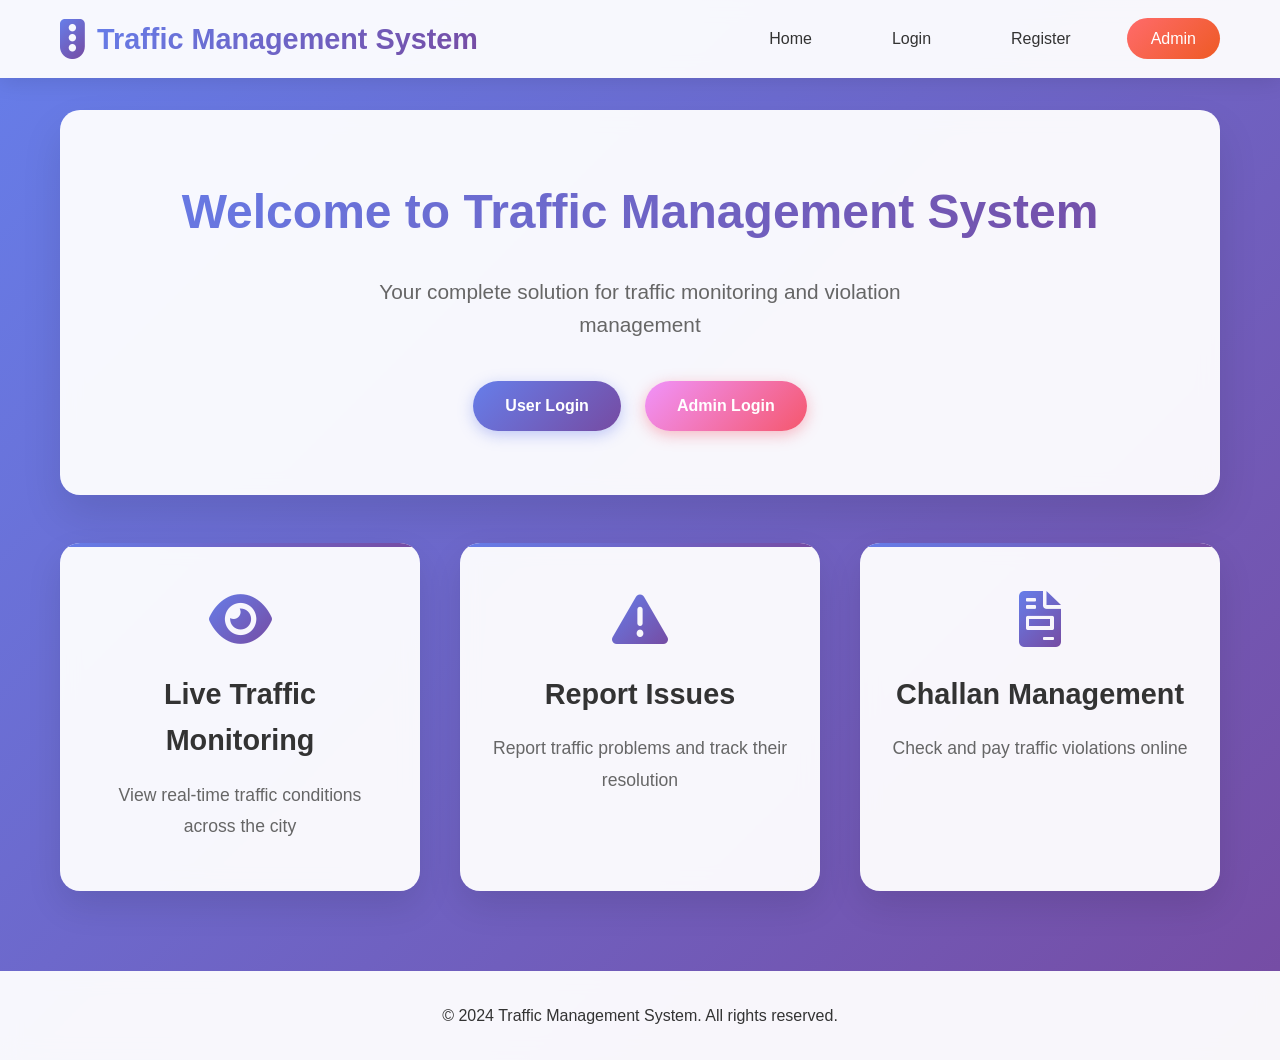
<file: index.html>
<!DOCTYPE html>
<html lang="en">
<head>
    <meta charset="UTF-8">
    <meta name="viewport" content="width=device-width, initial-scale=1.0">
    <title>Traffic Management System</title>
    <link rel="stylesheet" href="css/style.css">
    <link rel="stylesheet" href="https://cdnjs.cloudflare.com/ajax/libs/font-awesome/6.0.0/css/all.min.css">
</head>
<body>
    <div id="app">
        <!-- Header -->
        <header class="header">
            <div class="container">
                <div class="logo">
                    <i class="fas fa-traffic-light"></i>
                    <h1>Traffic Management System</h1>
                </div>
                <nav class="nav" id="main-nav">
                    <ul>
                        <li><a href="#" onclick="showPage('home')">Home</a></li>
                        <li><a href="#" onclick="showPage('login')" id="nav-login">Login</a></li>
                        <li><a href="#" onclick="showPage('register')" id="nav-register">Register</a></li>
                        <li><a href="#" onclick="showPage('admin-login')" class="admin-btn" id="nav-admin">Admin</a></li>
                    </ul>
                </nav>
                <nav class="nav user-nav" id="user-nav" style="display: none;">
                    <ul>
                        <li><a href="#" onclick="showPage('user-dashboard')">Dashboard</a></li>
                        <li><a href="#" onclick="showPage('my-challans')">My Challans</a></li>
                        <li><a href="#" onclick="showPage('profile')">Profile</a></li>
                        <li><a href="#" onclick="logout()">Logout</a></li>
                    </ul>
                </nav>
            </div>
        </header>

        <!-- Main Content -->
        <main class="main">
            <div class="container">
                <!-- Home Page -->
                <div id="home-page" class="page active">
                    <div class="hero">
                        <h2>Welcome to Traffic Management System</h2>
                        <p>Your complete solution for traffic monitoring and violation management</p>
                        <div class="hero-buttons">
                            <button class="btn btn-primary" onclick="showPage('login')">User Login</button>
                            <button class="btn btn-secondary" onclick="showPage('admin-login')">Admin Login</button>
                        </div>
                    </div>
                    
                    <div class="features">
                        <div class="feature-card">
                            <i class="fas fa-eye"></i>
                            <h3>Live Traffic Monitoring</h3>
                            <p>View real-time traffic conditions across the city</p>
                        </div>
                        <div class="feature-card">
                            <i class="fas fa-exclamation-triangle"></i>
                            <h3>Report Issues</h3>
                            <p>Report traffic problems and track their resolution</p>
                        </div>
                        <div class="feature-card">
                            <i class="fas fa-file-invoice"></i>
                            <h3>Challan Management</h3>
                            <p>Check and pay traffic violations online</p>
                        </div>
                    </div>
                </div>

                <!-- Login Page -->
                <div id="login-page" class="page">
                    <div class="auth-container">
                        <h2>User Login</h2>
                        <form id="login-form">
                            <div class="form-group">
                                <label for="login-email">Email</label>
                                <input type="email" id="login-email" required>
                            </div>
                            <div class="form-group">
                                <label for="login-password">Password</label>
                                <input type="password" id="login-password" required>
                            </div>
                            <button type="submit" class="btn btn-primary">Login</button>
                        </form>
                        <p>Don't have an account? <a href="#" onclick="showPage('register')">Register here</a></p>
                    </div>
                </div>

                <!-- Register Page -->
                <div id="register-page" class="page">
                    <div class="auth-container">
                        <h2>User Registration</h2>
                        <form id="register-form">
                            <div class="form-group">
                                <label for="register-name">Full Name</label>
                                <input type="text" id="register-name" required>
                            </div>
                            <div class="form-group">
                                <label for="register-email">Email</label>
                                <input type="email" id="register-email" required>
                            </div>
                            <div class="form-group">
                                <label for="register-password">Password</label>
                                <input type="password" id="register-password" required>
                            </div>
                            <div class="form-group">
                                <label for="register-confirm">Confirm Password</label>
                                <input type="password" id="register-confirm" required>
                            </div>
                            <button type="submit" class="btn btn-primary">Register</button>
                        </form>
                        <p>Already have an account? <a href="#" onclick="showPage('login')">Login here</a></p>
                    </div>
                </div>

                <!-- Admin Login Page -->
                <div id="admin-login-page" class="page">
                    <div class="auth-container">
                        <h2>Admin Login</h2>
                        <form id="admin-login-form">
                            <div class="form-group">
                                <label for="admin-email">Email</label>
                                <input type="email" id="admin-email" required>
                            </div>
                            <div class="form-group">
                                <label for="admin-password">Password</label>
                                <input type="password" id="admin-password" required>
                            </div>
                            <button type="submit" class="btn btn-primary">Login</button>
                        </form>
                        <p><a href="#" onclick="showPage('login')">User Login</a></p>
                    </div>
                </div>

                <!-- User Dashboard -->
                <div id="user-dashboard-page" class="page">
                    <div class="dashboard-header">
                        <h2>Welcome, <span id="user-name">User</span></h2>
                        <div class="header-actions">
                            <button class="btn btn-logout" onclick="logout()">Logout</button>
                        </div>
                    </div>
                    
                    <div class="dashboard-grid">
                        <div class="dashboard-section">
                            <h3><i class="fas fa-traffic-light"></i> Traffic Status</h3>
                            <div class="filter-section">
                                <select id="location-filter" onchange="filterTrafficByLocation()">
                                    <option value="">All Locations</option>
                                </select>
                            </div>
                            <div id="traffic-status" class="traffic-grid">
                                <!-- Traffic status will be loaded here -->
                            </div>
                        </div>
                        
                        <div class="dashboard-section">
                            <h3><i class="fas fa-bolt"></i> Quick Actions</h3>
                            <div class="action-buttons">
                                <button class="btn btn-primary" onclick="showPage('report-issue')">
                                    <i class="fas fa-exclamation-triangle"></i> Report Issue
                                </button>
                                <button class="btn btn-secondary" onclick="showPage('my-challans')">
                                    <i class="fas fa-file-invoice"></i> My Challans
                                </button>
                                <button class="btn btn-info" onclick="showPage('profile')">
                                    <i class="fas fa-user"></i> Profile
                                </button>
                            </div>
                        </div>
                        
                        <div class="dashboard-section">
                            <h3><i class="fas fa-bell"></i> Notifications</h3>
                            <div id="user-notifications" class="notifications">
                                <!-- Notifications will be loaded here -->
                            </div>
                        </div>
                    </div>
                </div>

                <!-- Report Issue Page -->
                <div id="report-issue-page" class="page">
                    <div class="page-header">
                        <h2><i class="fas fa-exclamation-triangle"></i> Report Traffic Issue</h2>
                        <button class="btn btn-back" onclick="showPage('user-dashboard')">
                            <i class="fas fa-arrow-left"></i> Back to Dashboard
                        </button>
                    </div>
                    
                    <div class="form-container">
                        <form id="report-form">
                            <div class="form-group">
                                <label for="issue-location">Location</label>
                                <input type="text" id="issue-location" placeholder="Enter location details" required>
                            </div>
                            <div class="form-group">
                                <label for="issue-type">Issue Type</label>
                                <select id="issue-type" required>
                                    <option value="">Select Issue Type</option>
                                    <option value="accident">Accident</option>
                                    <option value="jam">Traffic Jam</option>
                                    <option value="signal">Signal Problem</option>
                                    <option value="roadwork">Road Work</option>
                                    <option value="other">Other</option>
                                </select>
                            </div>
                            <div class="form-group">
                                <label for="issue-description">Description</label>
                                <textarea id="issue-description" rows="4" placeholder="Describe the issue in detail..." required></textarea>
                            </div>
                            <button type="submit" class="btn btn-primary">
                                <i class="fas fa-paper-plane"></i> Submit Report
                            </button>
                        </form>
                    </div>
                </div>

                <!-- My Challans Page -->
                <div id="my-challans-page" class="page">
                    <div class="page-header">
                        <h2><i class="fas fa-file-invoice"></i> My Traffic Challans</h2>
                        <button class="btn btn-back" onclick="showPage('user-dashboard')">
                            <i class="fas fa-arrow-left"></i> Back to Dashboard
                        </button>
                    </div>
                    
                    <div id="challans-list" class="challans-container">
                        <!-- Challans will be loaded here -->
                    </div>
                </div>

                <!-- Profile Page -->
                <div id="profile-page" class="page">
                    <div class="page-header">
                        <h2><i class="fas fa-user"></i> My Profile</h2>
                        <button class="btn btn-back" onclick="showPage('user-dashboard')">
                            <i class="fas fa-arrow-left"></i> Back to Dashboard
                        </button>
                    </div>
                    
                    <div class="profile-container">
                        <div class="profile-info">
                            <h3>Personal Information</h3>
                            <div class="info-item">
                                <label>Name:</label>
                                <span id="profile-name">-</span>
                            </div>
                            <div class="info-item">
                                <label>Email:</label>
                                <span id="profile-email">-</span>
                            </div>
                            <div class="info-item">
                                <label>Member Since:</label>
                                <span id="profile-created">-</span>
                            </div>
                        </div>
                        
                        <div class="profile-actions">
                            <button class="btn btn-primary" onclick="showEditProfileModal()">
                                <i class="fas fa-edit"></i> Edit Profile
                            </button>
                            <button class="btn btn-secondary" onclick="showChangePasswordModal()">
                                <i class="fas fa-key"></i> Change Password
                            </button>
                        </div>
                    </div>
                </div>
            </div>
        </main>

        <!-- Footer -->
        <footer class="footer">
            <div class="container">
                <p>&copy; 2024 Traffic Management System. All rights reserved.</p>
            </div>
        </footer>
    </div>

    <!-- Modals -->
    <div id="edit-profile-modal" class="modal">
        <div class="modal-content">
            <span class="close" onclick="closeModal('edit-profile-modal')">&times;</span>
            <h3>Edit Profile</h3>
            <form id="edit-profile-form">
                <div class="form-group">
                    <label for="edit-name">Name</label>
                    <input type="text" id="edit-name" required>
                </div>
                <div class="form-group">
                    <label for="edit-email">Email</label>
                    <input type="email" id="edit-email" required>
                </div>
                <button type="submit" class="btn btn-primary">Update Profile</button>
            </form>
        </div>
    </div>

    <div id="change-password-modal" class="modal">
        <div class="modal-content">
            <span class="close" onclick="closeModal('change-password-modal')">&times;</span>
            <h3>Change Password</h3>
            <form id="change-password-form">
                <div class="form-group">
                    <label for="current-password">Current Password</label>
                    <input type="password" id="current-password" required>
                </div>
                <div class="form-group">
                    <label for="new-password">New Password</label>
                    <input type="password" id="new-password" required>
                </div>
                <div class="form-group">
                    <label for="confirm-new-password">Confirm New Password</label>
                    <input type="password" id="confirm-new-password" required>
                </div>
                <button type="submit" class="btn btn-primary">Change Password</button>
            </form>
        </div>
    </div>

    <script src="js/script.js"></script>
</body>
</html>
</file>
<file: css/style.css>
/* Reset and Base Styles */
* {
    margin: 0;
    padding: 0;
    box-sizing: border-box;
}

body {
    font-family: 'Segoe UI', Tahoma, Geneva, Verdana, sans-serif;
    line-height: 1.6;
    color: #333;
    background: linear-gradient(135deg, #667eea 0%, #764ba2 100%);
    min-height: 100vh;
}

.container {
    max-width: 1200px;
    margin: 0 auto;
    padding: 0 20px;
}

/* Header Styles */
.header {
    background: rgba(255, 255, 255, 0.95);
    backdrop-filter: blur(10px);
    color: #333;
    padding: 1rem 0;
    box-shadow: 0 4px 20px rgba(0,0,0,0.1);
    position: sticky;
    top: 0;
    z-index: 1000;
}

.header .container {
    display: flex;
    justify-content: space-between;
    align-items: center;
}

.logo {
    display: flex;
    align-items: center;
    gap: 12px;
}

.logo i {
    font-size: 2.5rem;
    background: linear-gradient(135deg, #667eea 0%, #764ba2 100%);
    -webkit-background-clip: text;
    -webkit-text-fill-color: transparent;
}

.logo h1 {
    font-size: 1.8rem;
    font-weight: 700;
    background: linear-gradient(135deg, #667eea 0%, #764ba2 100%);
    -webkit-background-clip: text;
    -webkit-text-fill-color: transparent;
}

.nav ul {
    display: flex;
    list-style: none;
    gap: 2rem;
}

.nav a {
    color: #333;
    text-decoration: none;
    padding: 0.75rem 1.5rem;
    border-radius: 25px;
    transition: all 0.3s ease;
    font-weight: 500;
}

.nav a:hover {
    background: linear-gradient(135deg, #667eea 0%, #764ba2 100%);
    color: white;
    transform: translateY(-2px);
}

.admin-btn {
    background: linear-gradient(135deg, #ff6b6b 0%, #ee5a24 100%) !important;
    color: white !important;
}

.admin-btn:hover {
    background: linear-gradient(135deg, #ee5a24 0%, #ff6b6b 100%) !important;
}

/* Main Content */
.main {
    min-height: calc(100vh - 140px);
    padding: 2rem 0;
}

.page {
    display: none;
    animation: fadeIn 0.5s ease;
}

.page.active {
    display: block;
}

@keyframes fadeIn {
    from { opacity: 0; transform: translateY(20px); }
    to { opacity: 1; transform: translateY(0); }
}

/* Hero Section */
.hero {
    text-align: center;
    padding: 4rem 2rem;
    background: rgba(255, 255, 255, 0.95);
    border-radius: 20px;
    margin-bottom: 3rem;
    box-shadow: 0 20px 40px rgba(0,0,0,0.1);
    backdrop-filter: blur(10px);
}

.hero h2 {
    font-size: 3rem;
    margin-bottom: 1.5rem;
    background: linear-gradient(135deg, #667eea 0%, #764ba2 100%);
    -webkit-background-clip: text;
    -webkit-text-fill-color: transparent;
    font-weight: 700;
}

.hero p {
    font-size: 1.3rem;
    color: #666;
    margin-bottom: 2.5rem;
    max-width: 600px;
    margin-left: auto;
    margin-right: auto;
}

.hero-buttons {
    display: flex;
    gap: 1.5rem;
    justify-content: center;
    flex-wrap: wrap;
}

/* Buttons */
.btn {
    padding: 1rem 2rem;
    border: none;
    border-radius: 25px;
    cursor: pointer;
    text-decoration: none;
    display: inline-flex;
    align-items: center;
    gap: 0.75rem;
    font-size: 1rem;
    font-weight: 600;
    transition: all 0.3s ease;
    position: relative;
    overflow: hidden;
}

.btn::before {
    content: '';
    position: absolute;
    top: 0;
    left: -100%;
    width: 100%;
    height: 100%;
    background: rgba(255,255,255,0.2);
    transition: left 0.5s ease;
}

.btn:hover::before {
    left: 100%;
}

.btn-primary {
    background: linear-gradient(135deg, #667eea 0%, #764ba2 100%);
    color: white;
    box-shadow: 0 4px 15px rgba(102, 126, 234, 0.4);
}

.btn-primary:hover {
    transform: translateY(-3px);
    box-shadow: 0 8px 25px rgba(102, 126, 234, 0.6);
}

.btn-secondary {
    background: linear-gradient(135deg, #f093fb 0%, #f5576c 100%);
    color: white;
    box-shadow: 0 4px 15px rgba(245, 87, 108, 0.4);
}

.btn-secondary:hover {
    transform: translateY(-3px);
    box-shadow: 0 8px 25px rgba(245, 87, 108, 0.6);
}

.btn-info {
    background: linear-gradient(135deg, #4facfe 0%, #00f2fe 100%);
    color: white;
    box-shadow: 0 4px 15px rgba(79, 172, 254, 0.4);
}

.btn-info:hover {
    transform: translateY(-3px);
    box-shadow: 0 8px 25px rgba(79, 172, 254, 0.6);
}

.btn-warning {
    background: linear-gradient(135deg, #fa709a 0%, #fee140 100%);
    color: white;
    box-shadow: 0 4px 15px rgba(250, 112, 154, 0.4);
}

.btn-warning:hover {
    transform: translateY(-3px);
    box-shadow: 0 8px 25px rgba(250, 112, 154, 0.6);
}

.btn-logout {
    background: linear-gradient(135deg, #eb3349 0%, #f45c43 100%);
    color: white;
}

.btn-logout:hover {
    transform: translateY(-2px);
    box-shadow: 0 8px 25px rgba(235, 51, 73, 0.6);
}

.btn-back {
    background: linear-gradient(135deg, #6c757d 0%, #495057 100%);
    color: white;
}

.btn-back:hover {
    transform: translateY(-2px);
    box-shadow: 0 8px 25px rgba(108, 117, 125, 0.6);
}

/* Feature Cards */
.features {
    display: grid;
    grid-template-columns: repeat(auto-fit, minmax(350px, 1fr));
    gap: 2.5rem;
    margin-top: 3rem;
}

.feature-card {
    background: rgba(255, 255, 255, 0.95);
    padding: 3rem 2rem;
    border-radius: 20px;
    text-align: center;
    box-shadow: 0 15px 35px rgba(0,0,0,0.1);
    transition: all 0.3s ease;
    backdrop-filter: blur(10px);
    position: relative;
    overflow: hidden;
}

.feature-card::before {
    content: '';
    position: absolute;
    top: 0;
    left: 0;
    right: 0;
    height: 4px;
    background: linear-gradient(135deg, #667eea 0%, #764ba2 100%);
}

.feature-card:hover {
    transform: translateY(-10px);
    box-shadow: 0 25px 50px rgba(0,0,0,0.15);
}

.feature-card i {
    font-size: 3.5rem;
    background: linear-gradient(135deg, #667eea 0%, #764ba2 100%);
    -webkit-background-clip: text;
    -webkit-text-fill-color: transparent;
    margin-bottom: 1.5rem;
}

.feature-card h3 {
    font-size: 1.8rem;
    margin-bottom: 1rem;
    color: #333;
    font-weight: 600;
}

.feature-card p {
    color: #666;
    font-size: 1.1rem;
    line-height: 1.8;
}

/* Authentication Forms */
.auth-container {
    max-width: 450px;
    margin: 2rem auto;
    background: rgba(255, 255, 255, 0.95);
    padding: 3rem;
    border-radius: 20px;
    box-shadow: 0 20px 40px rgba(0,0,0,0.1);
    backdrop-filter: blur(10px);
}

.auth-container h2 {
    text-align: center;
    margin-bottom: 2.5rem;
    color: #333;
    font-size: 2rem;
    font-weight: 600;
}

.form-group {
    margin-bottom: 2rem;
}

.form-group label {
    display: block;
    margin-bottom: 0.75rem;
    font-weight: 600;
    color: #333;
    font-size: 1rem;
}

.form-group input,
.form-group select,
.form-group textarea {
    width: 100%;
    padding: 1rem;
    border: 2px solid #e1e8ed;
    border-radius: 12px;
    font-size: 1rem;
    transition: all 0.3s ease;
    background: white;
}

.form-group input:focus,
.form-group select:focus,
.form-group textarea:focus {
    outline: none;
    border-color: #667eea;
    box-shadow: 0 0 0 3px rgba(102, 126, 234, 0.1);
}

.form-group textarea {
    resize: vertical;
    min-height: 120px;
}

.auth-container p {
    text-align: center;
    margin-top: 2rem;
    color: #666;
    font-size: 1rem;
}

.auth-container a {
    color: #667eea;
    text-decoration: none;
    font-weight: 600;
}

.auth-container a:hover {
    text-decoration: underline;
}

/* Dashboard Styles */
.dashboard-header {
    display: flex;
    justify-content: space-between;
    align-items: center;
    margin-bottom: 2.5rem;
    background: rgba(255, 255, 255, 0.95);
    padding: 2rem;
    border-radius: 20px;
    box-shadow: 0 15px 35px rgba(0,0,0,0.1);
    backdrop-filter: blur(10px);
}

.dashboard-header h2 {
    color: #333;
    font-size: 2rem;
    font-weight: 600;
}

.dashboard-grid {
    display: grid;
    grid-template-columns: 2fr 1fr;
    gap: 2.5rem;
}

.dashboard-section {
    background: rgba(255, 255, 255, 0.95);
    padding: 2.5rem;
    border-radius: 20px;
    box-shadow: 0 15px 35px rgba(0,0,0,0.1);
    backdrop-filter: blur(10px);
    margin-bottom: 2rem;
}

.dashboard-section h3 {
    margin-bottom: 2rem;
    color: #333;
    font-size: 1.5rem;
    font-weight: 600;
    display: flex;
    align-items: center;
    gap: 0.75rem;
}

.dashboard-section h3 i {
    color: #667eea;
}

.traffic-grid {
    display: grid;
    grid-template-columns: repeat(auto-fit, minmax(250px, 1fr));
    gap: 1.5rem;
}

.traffic-item {
    padding: 2rem;
    border-radius: 15px;
    text-align: center;
    color: white;
    position: relative;
    overflow: hidden;
    transition: all 0.3s ease;
}

.traffic-item::before {
    content: '';
    position: absolute;
    top: 0;
    left: 0;
    right: 0;
    bottom: 0;
    background: rgba(255,255,255,0.1);
    transform: translateX(-100%);
    transition: transform 0.5s ease;
}

.traffic-item:hover::before {
    transform: translateX(0);
}

.traffic-low {
    background: linear-gradient(135deg, #11998e 0%, #38ef7d 100%);
}

.traffic-medium {
    background: linear-gradient(135deg, #f2994a 0%, #f2c94c 100%);
}

.traffic-high {
    background: linear-gradient(135deg, #eb3349 0%, #f45c43 100%);
}

.traffic-item h4 {
    font-size: 1.3rem;
    margin-bottom: 0.5rem;
    font-weight: 600;
}

.traffic-item p {
    margin-bottom: 0.5rem;
    font-size: 1.1rem;
}

.filter-section {
    margin-bottom: 1.5rem;
}

.filter-section select {
    width: 100%;
    padding: 0.75rem;
    border: 2px solid #e1e8ed;
    border-radius: 8px;
    font-size: 1rem;
}

.action-buttons {
    display: flex;
    flex-direction: column;
    gap: 1rem;
}

.notifications {
    max-height: 400px;
    overflow-y: auto;
    padding-right: 1rem;
}

.notification-item {
    padding: 1.5rem;
    border-left: 4px solid #667eea;
    background: #f8f9fa;
    margin-bottom: 1rem;
    border-radius: 0 12px 12px 0;
    transition: all 0.3s ease;
}

.notification-item:hover {
    transform: translateX(5px);
    box-shadow: 0 5px 15px rgba(0,0,0,0.1);
}

.notification-item.urgent {
    border-left-color: #eb3349;
    background: #fff5f5;
}

.notification-item h4 {
    color: #333;
    margin-bottom: 0.5rem;
    font-weight: 600;
}

.notification-item p {
    color: #666;
    margin-bottom: 0.5rem;
}

.notification-item small {
    color: #999;
    font-size: 0.85rem;
}

/* Page Headers */
.page-header {
    display: flex;
    justify-content: space-between;
    align-items: center;
    margin-bottom: 2.5rem;
    background: rgba(255, 255, 255, 0.95);
    padding: 2rem;
    border-radius: 20px;
    box-shadow: 0 15px 35px rgba(0,0,0,0.1);
    backdrop-filter: blur(10px);
}

.page-header h2 {
    color: #333;
    font-size: 2rem;
    font-weight: 600;
    display: flex;
    align-items: center;
    gap: 0.75rem;
}

.page-header h2 i {
    color: #667eea;
}

.form-container {
    background: rgba(255, 255, 255, 0.95);
    padding: 3rem;
    border-radius: 20px;
    box-shadow: 0 15px 35px rgba(0,0,0,0.1);
    backdrop-filter: blur(10px);
}

/* Challans */
.challans-container {
    background: rgba(255, 255, 255, 0.95);
    border-radius: 20px;
    box-shadow: 0 15px 35px rgba(0,0,0,0.1);
    backdrop-filter: blur(10px);
    overflow: hidden;
}

.challan-item {
    padding: 2rem;
    border-bottom: 1px solid #e1e8ed;
    display: flex;
    justify-content: space-between;
    align-items: center;
    transition: all 0.3s ease;
}

.challan-item:hover {
    background: #f8f9fa;
}

.challan-item:last-child {
    border-bottom: none;
}

.challan-info h4 {
    color: #333;
    margin-bottom: 0.75rem;
    font-size: 1.2rem;
    font-weight: 600;
}

.challan-info p {
    color: #666;
    margin-bottom: 0.5rem;
    font-size: 1rem;
}

.challan-status {
    text-align: right;
}

.status-paid {
    color: #28a745;
    font-weight: bold;
    font-size: 1.1rem;
}

.status-unpaid {
    color: #dc3545;
    font-weight: bold;
    font-size: 1.1rem;
}

.fine-amount {
    font-size: 1.5rem;
    font-weight: bold;
    color: #333;
    margin-bottom: 0.5rem;
}

/* Profile */
.profile-container {
    background: rgba(255, 255, 255, 0.95);
    padding: 3rem;
    border-radius: 20px;
    box-shadow: 0 15px 35px rgba(0,0,0,0.1);
    backdrop-filter: blur(10px);
}

.profile-info h3 {
    margin-bottom: 2rem;
    color: #333;
    font-size: 1.8rem;
    font-weight: 600;
}

.info-item {
    display: flex;
    margin-bottom: 1.5rem;
    padding-bottom: 1.5rem;
    border-bottom: 1px solid #e1e8ed;
}

.info-item:last-child {
    border-bottom: none;
}

.info-item label {
    font-weight: 600;
    min-width: 150px;
    color: #333;
    font-size: 1.1rem;
}

.info-item span {
    color: #666;
    font-size: 1.1rem;
}

.profile-actions {
    display: flex;
    gap: 1.5rem;
    margin-top: 2.5rem;
    flex-wrap: wrap;
}

/* Modal Styles */
.modal {
    display: none;
    position: fixed;
    z-index: 2000;
    left: 0;
    top: 0;
    width: 100%;
    height: 100%;
    background-color: rgba(0,0,0,0.6);
    backdrop-filter: blur(5px);
}

.modal-content {
    background: white;
    margin: 5% auto;
    padding: 3rem;
    border-radius: 20px;
    width: 90%;
    max-width: 500px;
    position: relative;
    box-shadow: 0 25px 50px rgba(0,0,0,0.3);
    animation: modalSlideIn 0.3s ease;
}

@keyframes modalSlideIn {
    from { transform: translateY(-50px); opacity: 0; }
    to { transform: translateY(0); opacity: 1; }
}

.close {
    position: absolute;
    right: 1.5rem;
    top: 1.5rem;
    font-size: 2rem;
    cursor: pointer;
    color: #999;
    transition: all 0.3s ease;
}

.close:hover {
    color: #333;
    transform: rotate(90deg);
}

.modal-content h3 {
    margin-bottom: 2rem;
    color: #333;
    font-size: 1.8rem;
    font-weight: 600;
}

/* Footer */
.footer {
    background: rgba(255, 255, 255, 0.95);
    color: #333;
    text-align: center;
    padding: 2rem 0;
    margin-top: 3rem;
    backdrop-filter: blur(10px);
}

/* Responsive Design */
@media (max-width: 768px) {
    .header .container {
        flex-direction: column;
        gap: 1.5rem;
    }
    
    .nav ul {
        flex-direction: column;
        text-align: center;
        gap: 0.5rem;
    }
    
    .hero h2 {
        font-size: 2rem;
    }
    
    .hero-buttons {
        flex-direction: column;
        align-items: center;
    }
    
    .dashboard-grid {
        grid-template-columns: 1fr;
    }
    
    .dashboard-header,
    .page-header {
        flex-direction: column;
        gap: 1.5rem;
        text-align: center;
    }
    
    .profile-actions {
        flex-direction: column;
    }
    
    .features {
        grid-template-columns: 1fr;
    }
    
    .traffic-grid {
        grid-template-columns: 1fr;
    }
}

/* Message Styles */
.message {
    padding: 1.5rem;
    border-radius: 12px;
    margin-bottom: 2rem;
    animation: slideIn 0.5s ease;
}

@keyframes slideIn {
    from { transform: translateX(-100%); opacity: 0; }
    to { transform: translateX(0); opacity: 1; }
}

.message.success {
    background: linear-gradient(135deg, #d4edda 0%, #c3e6cb 100%);
    border: 1px solid #c3e6cb;
    color: #155724;
}

.message.error {
    background: linear-gradient(135deg, #f8d7da 0%, #f5c6cb 100%);
    border: 1px solid #f5c6cb;
    color: #721c24;
}

.message.info {
    background: linear-gradient(135deg, #d1ecf1 0%, #bee5eb 100%);
    border: 1px solid #bee5eb;
    color: #0c5460;
}

/* Loading Spinner */
.loading {
    display: inline-block;
    width: 24px;
    height: 24px;
    border: 3px solid #f3f3f3;
    border-top: 3px solid #667eea;
    border-radius: 50%;
    animation: spin 1s linear infinite;
}

@keyframes spin {
    0% { transform: rotate(0deg); }
    100% { transform: rotate(360deg); }
}

/* Empty State */
.empty-state {
    text-align: center;
    padding: 3rem;
    color: #666;
}

.empty-state i {
    font-size: 4rem;
    color: #ccc;
    margin-bottom: 1rem;
}

.empty-state h3 {
    font-size: 1.5rem;
    margin-bottom: 0.5rem;
    color: #999;
}

.empty-state p {
    font-size: 1.1rem;
}

/* Admin Specific Styles */
.table-container {
    overflow-x: auto;
    margin-top: 1rem;
}

.status-select {
    padding: 0.5rem;
    border: 2px solid #e1e8ed;
    border-radius: 8px;
    background: white;
    font-size: 0.9rem;
    min-width: 120px;
}

.admin-stats {
    display: grid;
    grid-template-columns: repeat(auto-fit, minmax(250px, 1fr));
    gap: 2rem;
    margin-bottom: 3rem;
}

.stat-card {
    background: rgba(255, 255, 255, 0.95);
    padding: 2rem;
    border-radius: 20px;
    text-align: center;
    box-shadow: 0 15px 35px rgba(0,0,0,0.1);
    backdrop-filter: blur(10px);
    transition: all 0.3s ease;
    position: relative;
    overflow: hidden;
}

.stat-card::before {
    content: '';
    position: absolute;
    top: 0;
    left: 0;
    right: 0;
    height: 4px;
    background: linear-gradient(135deg, #667eea 0%, #764ba2 100%);
}

.stat-card:hover {
    transform: translateY(-5px);
    box-shadow: 0 25px 50px rgba(0,0,0,0.15);
}

.stat-card i {
    font-size: 3rem;
    background: linear-gradient(135deg, #667eea 0%, #764ba2 100%);
    -webkit-background-clip: text;
    -webkit-text-fill-color: transparent;
    margin-bottom: 1rem;
}

.stat-card h3 {
    font-size: 1.2rem;
    margin-bottom: 0.5rem;
    color: #333;
    font-weight: 600;
}

.stat-card p {
    font-size: 2.5rem;
    font-weight: bold;
    color: #667eea;
    margin-bottom: 0.5rem;
}

.stat-card small {
    color: #666;
    font-size: 0.9rem;
}

.activity-list {
    max-height: 400px;
    overflow-y: auto;
}

.activity-item {
    display: flex;
    align-items: center;
    gap: 1rem;
    padding: 1rem;
    border-left: 4px solid #667eea;
    background: #f8f9fa;
    margin-bottom: 1rem;
    border-radius: 0 12px 12px 0;
    transition: all 0.3s ease;
}

.activity-item:hover {
    transform: translateX(5px);
    box-shadow: 0 5px 15px rgba(0,0,0,0.1);
}

.activity-item i {
    font-size: 1.5rem;
    color: #667eea;
    min-width: 30px;
}

.activity-content p {
    margin-bottom: 0.25rem;
    color: #333;
    font-weight: 500;
}

.activity-content small {
    color: #666;
    font-size: 0.85rem;
}

.notification-type {
    padding: 0.25rem 0.75rem;
    border-radius: 20px;
    font-size: 0.8rem;
    font-weight: 500;
    background: linear-gradient(135deg, #4facfe 0%, #00f2fe 100%);
    color: white;
}

.search-bar {
    background: rgba(255, 255, 255, 0.95);
    padding: 1.5rem;
    border-radius: 20px;
    margin-bottom: 2rem;
    box-shadow: 0 15px 35px rgba(0,0,0,0.1);
    backdrop-filter: blur(10px);
    display: flex;
    gap: 1rem;
    align-items: center;
}

.search-bar input {
    flex: 1;
    padding: 0.75rem 1rem;
    border: 2px solid #e1e8ed;
    border-radius: 12px;
    font-size: 1rem;
    transition: all 0.3s ease;
}

.search-bar input:focus {
    outline: none;
    border-color: #667eea;
    box-shadow: 0 0 0 3px rgba(102, 126, 234, 0.1);
}

.data-table {
    background: rgba(255, 255, 255, 0.95);
    border-radius: 20px;
    padding: 2rem;
    box-shadow: 0 15px 35px rgba(0,0,0,0.1);
    backdrop-filter: blur(10px);
    overflow: hidden;
}

.header-actions {
    display: flex;
    gap: 1rem;
    align-items: center;
}

.btn-sm {
    padding: 0.5rem 1rem;
    font-size: 0.875rem;
}

.btn-danger {
    background: linear-gradient(135deg, #eb3349 0%, #f45c43 100%);
    color: white;
}

.btn-danger:hover {
    transform: translateY(-2px);
    box-shadow: 0 8px 25px rgba(235, 51, 73, 0.6);
}
</file>
